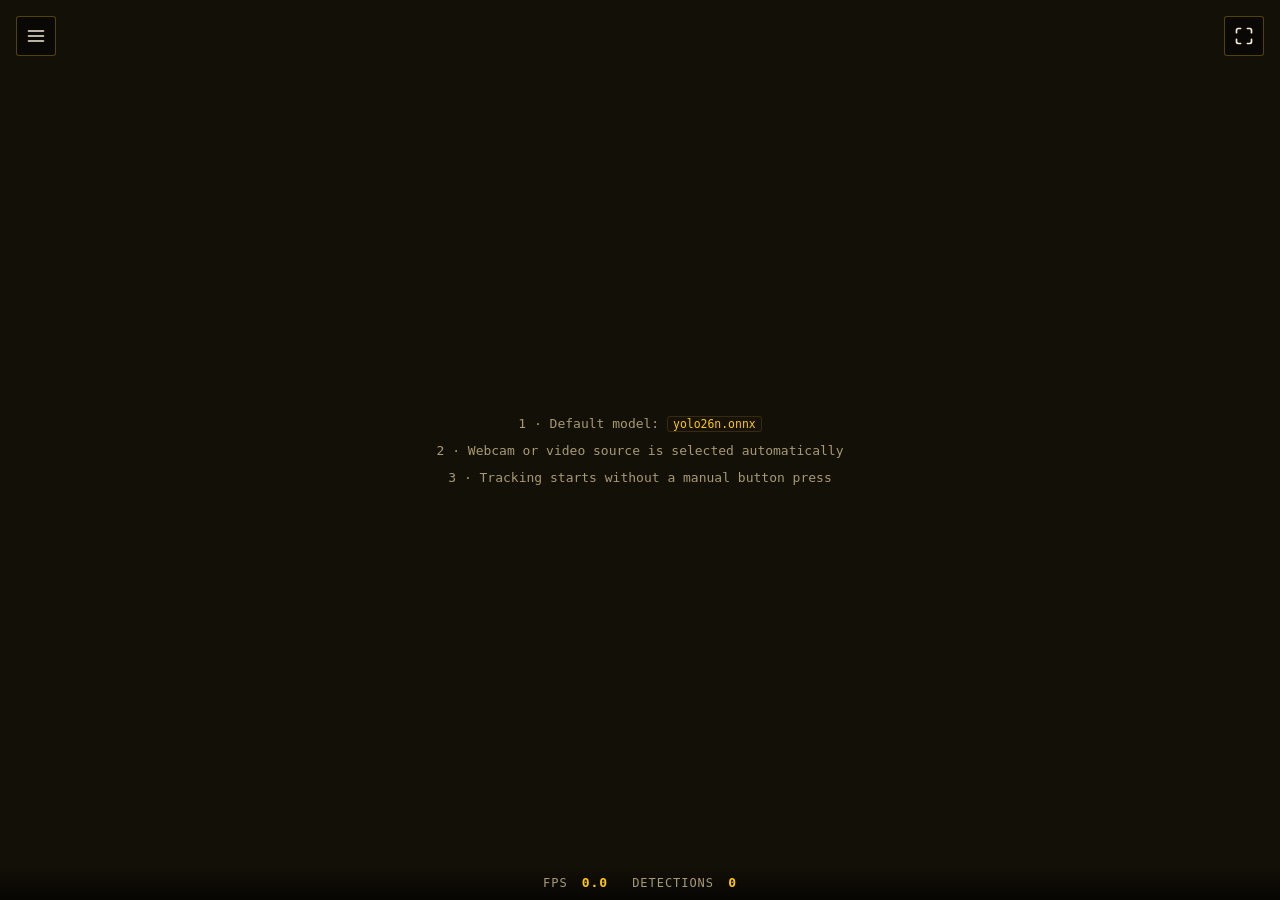
<file: index.html>
<!doctype html>
<html lang="en">
  <head>
    <meta charset="UTF-8" />
    <meta name="viewport" content="width=device-width, initial-scale=1.0, viewport-fit=cover" />
    <meta name="theme-color" content="#0c0a05" />
    <title>Safety · Browser Tracking Console</title>
    <link rel="manifest" href="manifest.webmanifest" />
    <link rel="icon" type="image/svg+xml" href="icon.svg" />
    <link rel="apple-touch-icon" href="icon-192.png" />
    <link rel="stylesheet" href="style.css" />
  </head>
  <body>
    <div class="scanlines" aria-hidden="true"></div>

    <div class="stage" id="stage">
      <!-- Scroll container: in "Narrow" display mode the frame keeps the
           camera's aspect ratio at full height and scrolls sideways. -->
      <div class="viewport" id="viewport">
        <div class="frame" id="frame">
          <video id="video" playsinline muted></video>
          <canvas id="panoCanvas" class="hidden"></canvas>
          <canvas id="overlay"></canvas>
        </div>
      </div>

      <!-- Narrow mode: whole frame in miniature, visible part highlighted.
           Tap / drag to jump. -->
      <div class="minimap-wrap hidden" id="minimapWrap">
        <div class="minimap" id="minimap" role="slider" aria-label="Visible part of the image" tabindex="0">
          <canvas id="minimapCanvas"></canvas>
        </div>
        <button
          id="minimapToggle"
          class="minimap-toggle"
          type="button"
          aria-controls="minimap"
          aria-expanded="true"
          aria-label="Hide minimap"
          title="Hide minimap"
        >
          <!-- shown while open: collapse -->
          <svg class="icon-hide" viewBox="0 0 24 24" width="14" height="14" fill="none" stroke="currentColor" stroke-width="2.2" stroke-linecap="round" stroke-linejoin="round">
            <polyline points="6 15 12 9 18 15"></polyline>
          </svg>
          <!-- shown while collapsed: map -->
          <svg class="icon-show" viewBox="0 0 24 24" width="14" height="14" fill="none" stroke="currentColor" stroke-width="2" stroke-linecap="round" stroke-linejoin="round">
            <polygon points="1 6 1 22 8 18 16 22 23 18 23 2 16 6 8 2 1 6"></polygon>
            <line x1="8" y1="2" x2="8" y2="18"></line>
            <line x1="16" y1="6" x2="16" y2="22"></line>
          </svg>
        </button>
      </div>

      <button
        id="menuBtn"
        class="icon-btn menu-btn"
        type="button"
        aria-label="Open controls"
        aria-expanded="false"
      >
        <svg viewBox="0 0 24 24" width="20" height="20" fill="none" stroke="currentColor" stroke-width="2" stroke-linecap="round">
          <line x1="3" y1="6" x2="21" y2="6"></line>
          <line x1="3" y1="12" x2="21" y2="12"></line>
          <line x1="3" y1="18" x2="21" y2="18"></line>
        </svg>
      </button>

      <button
        id="fullscreenBtn"
        class="icon-btn fullscreen-btn"
        type="button"
        aria-label="Toggle fullscreen"
      >
        <svg viewBox="0 0 24 24" width="20" height="20" fill="none" stroke="currentColor" stroke-width="2" stroke-linecap="round" stroke-linejoin="round">
          <path d="M8 3H5a2 2 0 0 0-2 2v3"></path>
          <path d="M16 3h3a2 2 0 0 1 2 2v3"></path>
          <path d="M8 21H5a2 2 0 0 1-2-2v-3"></path>
          <path d="M16 21h3a2 2 0 0 0 2-2v-3"></path>
        </svg>
      </button>

      <div class="live-badge" style="display: none">
        <span class="dot"></span>LIVE
      </div>

      <div class="stage-empty">
        <p>1 · Default model: <code>yolo26n.onnx</code></p>
        <p>2 · Webcam or video source is selected automatically</p>
        <p>3 · Tracking starts without a manual button press</p>
      </div>

      <div class="stats-overlay" id="statsOverlay">
        <span>FPS <b id="fpsStat">0.0</b></span>
        <span>DETECTIONS <b id="detStat">0</b></span>
        <span style="display: none;">ACTIVE TRACKS <b id="trackStat">0</b></span>
        <span style="display: none;">IDS ASSIGNED <b id="totalStat">0</b></span>
      </div>
    </div>

    <div class="scrim" id="scrim"></div>

    <div class="update-toast hidden" id="updateToast">
      Updating to the latest version…
    </div>

    <aside class="controls-panel" id="controlsPanel">
      <div class="controls-header">
        <div class="brand">
          <img src="icon.svg" alt="" class="brand-icon" width="24" height="24" />
          <h1>Safety tracker</h1>
        </div>
        <button
          id="closeControlsBtn"
          class="icon-btn"
          type="button"
          aria-label="Close controls"
        >
          <svg viewBox="0 0 24 24" width="12" height="12" fill="none" stroke="currentColor" stroke-width="2" stroke-linecap="round">
            <line x1="4" y1="4" x2="20" y2="20"></line>
            <line x1="20" y1="4" x2="4" y2="20"></line>
          </svg>
        </button>
      </div>

      <section class="panel-section" style="display: none">
        <h2>Model</h2>
        <label class="file-btn">
          <input type="file" id="modelInput" accept=".onnx" />
          Choose yolo26n.onnx
        </label>
        <p class="status pending" id="modelStatus">No model loaded</p>
      </section>

      <section class="panel-section">
        <h2>Source</h2>
        <select id="sourceSelect">
          <option value="webcam">Webcam</option>
          <option value="file">Video file</option>
        </select>
        <div class="file-btn-wrap hidden" id="videoInputWrap">
          <label class="file-btn small">
            <input type="file" id="videoInput" accept="video/*" />
            Choose video file
          </label>
        </div>
        <!-- 360° / Bird's eye controls: hidden for now. Set PANO_UI_ENABLED
             in app.js to true to bring them back. -->
        <div id="panoControls" style="display: none">
          <div class="btn-row">
            <label class="toggle-btn" title="Treat the stream as 360° video — drag to look, scroll to zoom">
              <input type="checkbox" id="pano360Toggle" />
              360°
            </label>
            <label class="toggle-btn" title="Little planet — drag to spin / tilt, scroll to zoom">
              <input type="checkbox" id="planetToggle" />
              Bird's eye
            </label>
          </div>
          <label class="field pano-quality-field">
            <span>360° resolution</span>
            <select id="panoQuality">
              <option value="high">High · 1920×960</option>
              <option value="medium" selected>Medium · 1280×640</option>
              <option value="low">Low · 960×480</option>
            </select>
            <p class="status" id="resolutionInfo"></p>
          </label>
        </div>
        <div class="btn-row">
          <button id="startBtn" disabled>Start Tracking</button>
          <button id="stopBtn" class="secondary" disabled>Stop</button>
        </div>
      </section>

      <section class="panel-section">
        <h2>Display</h2>
        <div class="btn-row">
          <label class="toggle-btn" title="Fit the whole image to the screen">
            <input type="radio" name="viewMode" value="full" checked />
            Full
          </label>
          <label class="toggle-btn" title="Keep the image's proportions and scroll sideways — for narrow screens">
            <input type="radio" name="viewMode" value="narrow" />
            Narrow
          </label>
        </div>
      </section>

      <section class="panel-section">
        <h2>Parameters</h2>

        <label class="field">
          <span>Confidence threshold <b id="confVal">0.50</b></span>
          <input
            type="range"
            id="confSlider"
            min="0.05"
            max="0.9"
            step="0.01"
            value="0.5"
          />
        </label>

        <label class="field">
          <span>Match IoU threshold <b id="iouVal">0.30</b></span>
          <input
            type="range"
            id="iouSlider"
            min="0.1"
            max="0.9"
            step="0.01"
            value="0.3"
          />
        </label>

        <label class="field">
          <span>Track buffer <b id="bufferVal">30f</b></span>
          <input
            type="range"
            id="bufferSlider"
            min="5"
            max="90"
            step="1"
            value="30"
          />
        </label>

        <label class="checkbox">
          <input type="checkbox" id="trailToggle" checked />
          Draw motion trails
        </label>
      </section>

      <section class="panel-section grow">
        <h2>Class filter</h2>
        <div class="class-filter-actions">
          <button type="button" id="classAllBtn" class="mini-btn">All</button>
          <button type="button" id="classNoneBtn" class="mini-btn">None</button>
        </div>
        <div class="class-checkbox-list" id="classCheckboxList"></div>
      </section>

      <p class="panel-foot">All rights reserved</p>
    </aside>

    <script src="ort/ort.min.js"></script>
    <script src="tracker.js"></script>
    <script src="pano.js"></script>
    <script src="stats-db.js"></script>
    <script src="app.js"></script>
  </body>
</html>
</file>
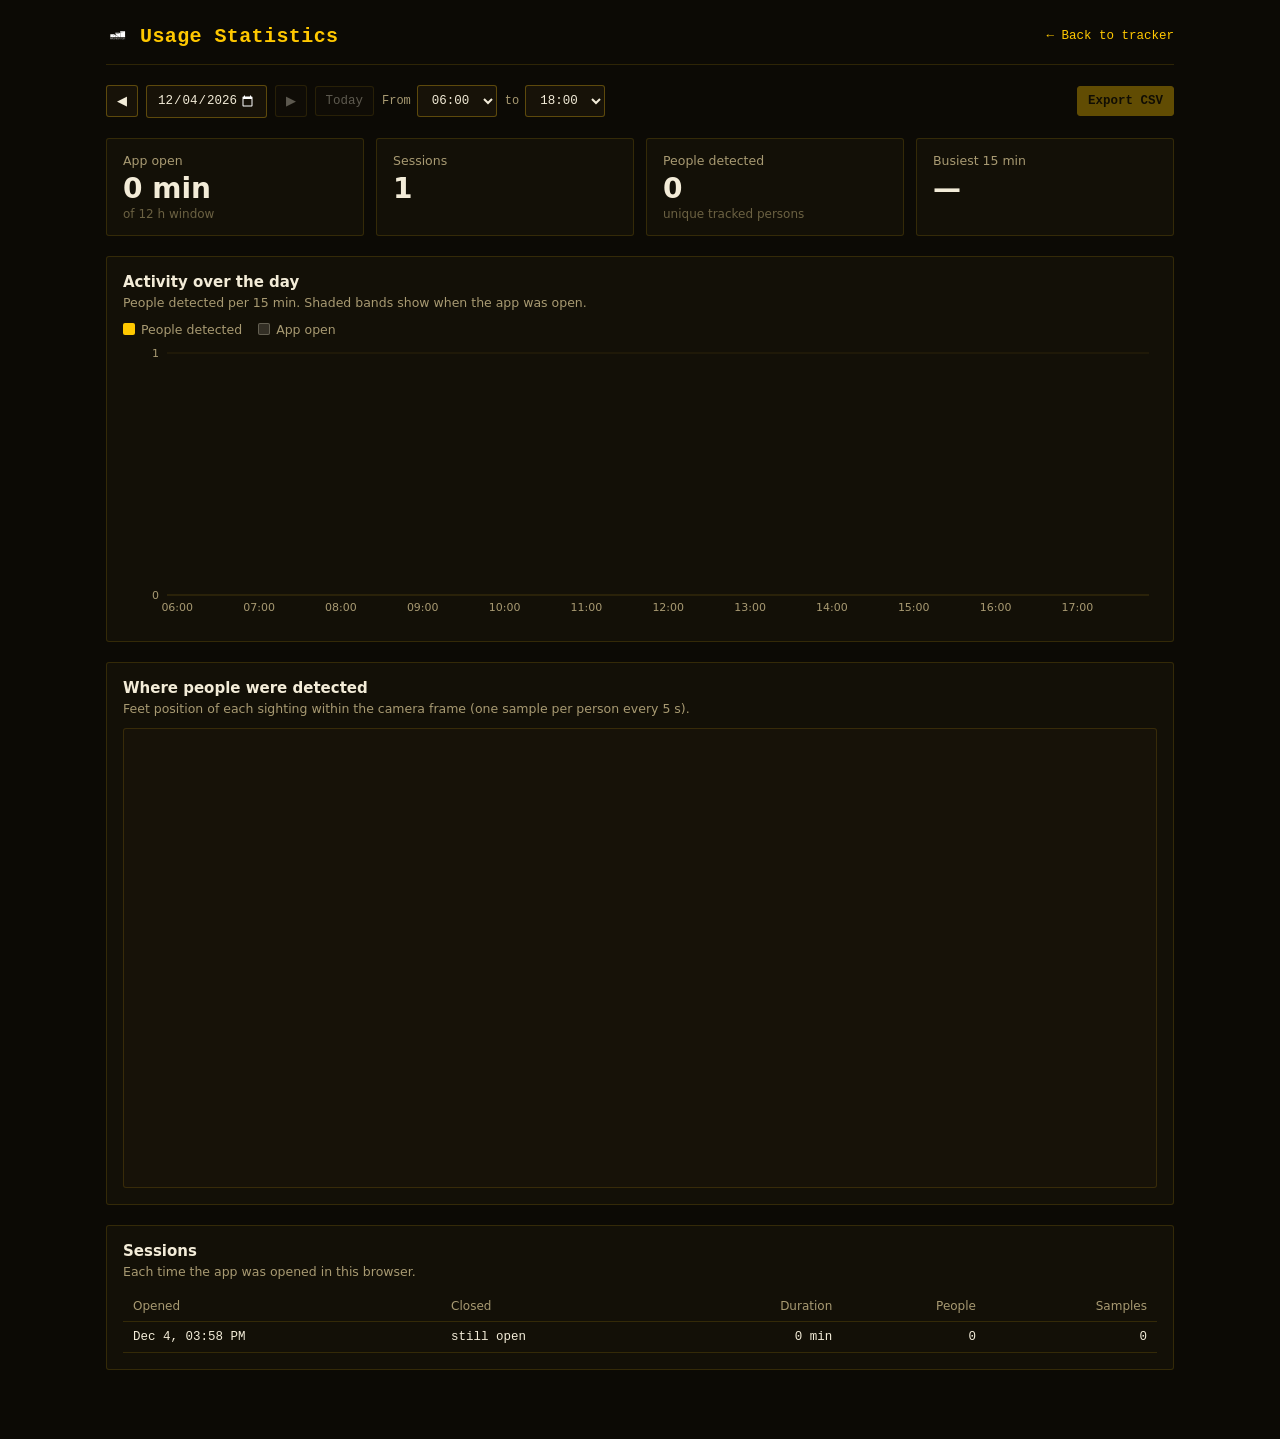
<file: admin/index.html>
<!doctype html>
<html lang="en">
  <head>
    <meta charset="UTF-8" />
    <script>
      // Static hosts with "clean URLs" (Cloudflare Pages, Vercel, Netlify…)
      // serve this page at /admin without a trailing slash, which would make
      // the relative paths below resolve against the site root (/admin.js →
      // 404). Pin the base to this page's folder so they work either way.
      (function () {
        var p = location.pathname;
        if (!p.endsWith("/")) {
          p = /\.[^/]*$/.test(p) ? p.replace(/[^/]*$/, "") : p + "/";
        }
        var base = document.createElement("base");
        base.href = p;
        document.head.appendChild(base);
      })();
    </script>
    <meta name="viewport" content="width=device-width, initial-scale=1.0, viewport-fit=cover" />
    <meta name="theme-color" content="#0c0a05" />
    <title>Usage Statistics</title>
    <link rel="icon" type="image/svg+xml" href="../icon.svg" />
    <link rel="stylesheet" href="admin.css" />
  </head>
  <body>
    <main class="admin">
      <header class="admin-header">
        <div class="brand">
          <img src="../icon.svg" alt="" width="24" height="24" />
          <h1>Usage Statistics</h1>
        </div>
        <a href="../" class="back-link">← Back to tracker</a>
      </header>
      <div id="root"></div>
    </main>

    <script src="../vendor/react.production.min.js"></script>
    <script src="../vendor/react-dom.production.min.js"></script>
    <script src="../vendor/prop-types.min.js"></script>
    <script src="../vendor/Recharts.js"></script>
    <script src="../stats-db.js"></script>
    <script src="admin.js"></script>
  </body>
</html>
</file>
<file: style.css>
:root {
  --bg: #0c0a05;
  --bg-panel: #131007;
  --bg-field: #171208;
  --line: rgba(255, 200, 20, 0.14);
  --line-strong: rgba(255, 200, 20, 0.3);
  --accent: #ffc800;
  --accent-soft: rgba(255, 200, 0, 0.12);
  --accent-dim: #9c7d00;
  --amber: #ff9f1c;
  --red: #ff5f6d;
  --text: #f3ecd8;
  --text-dim: #a89a72;
  --text-faint: #6b6142;
  --font-mono: "JetBrains Mono", ui-monospace, monospace;
  --font-body: "Inter", system-ui, sans-serif;
  --radius: 3px;
}

* { box-sizing: border-box; }

@media (prefers-reduced-motion: reduce) {
  *, *::before, *::after { animation-duration: 0.001ms !important; transition-duration: 0.001ms !important; }
}

html, body {
  margin: 0;
  height: 100%;
  overflow: hidden;
  background: var(--bg);
  color: var(--text);
  font-family: var(--font-body);
}

/* faint CRT scanline texture over the whole page, very subtle */
.scanlines {
  position: fixed;
  inset: 0;
  pointer-events: none;
  z-index: 50;
  background: repeating-linear-gradient(
    to bottom,
    rgba(0,0,0,0) 0px,
    rgba(0,0,0,0) 2px,
    rgba(0,0,0,0.06) 3px
  );
  mix-blend-mode: overlay;
  opacity: 0.5;
}

a { color: var(--accent); }

code {
  font-family: var(--font-mono);
  background: var(--bg-field);
  border: 1px solid var(--line);
  padding: 0 5px;
  border-radius: var(--radius);
  font-size: 0.88em;
  color: var(--accent);
}

/* ---------------- fullscreen camera stage ---------------- */

.stage {
  position: fixed;
  inset: 0;
  width: 100vw;
  height: 100vh;
  background: #000;
  overflow: hidden;
  background-image:
    radial-gradient(ellipse 900px 500px at 15% -10%, rgba(255,200,0,0.08), transparent 60%),
    radial-gradient(ellipse 700px 500px at 100% 0%, rgba(255,200,0,0.05), transparent 60%);
}

.stage video {
  width: 100%;
  height: 100%;
  object-fit: fill;
  display: block;
  background: #000;
}

.stage canvas {
  position: absolute;
  inset: 0;
  width: 100%;
  height: 100%;
}

/* The image lives in a scroll box. "Full" keeps the frame at 100% (the
   original stretched view); "Narrow" widens the frame to the camera's
   aspect ratio at full height and scrolls it sideways. The minimap shows
   the position, so the native scrollbar is hidden. */
.viewport {
  position: absolute;
  inset: 0;
  overflow-x: auto;
  overflow-y: hidden;
  overscroll-behavior-x: contain;
  scrollbar-width: none;
}
.viewport::-webkit-scrollbar { display: none; }
.frame {
  position: relative;
  width: 100%;
  height: 100%;
}
.stage.narrow #overlay { cursor: grab; touch-action: pan-x; }
.stage.narrow #overlay:active { cursor: grabbing; }

/* Minimap + its hide/show button, centred at the top between the menu and
   fullscreen buttons. Collapsed, only the button remains. */
.minimap-wrap {
  position: absolute;
  top: 16px;
  left: 50%;
  transform: translateX(-50%);
  z-index: 5;
  display: flex;
  align-items: flex-start;
  gap: 6px;
}
.minimap-wrap.collapsed .minimap { display: none; }
.minimap-wrap .icon-show,
.minimap-wrap.collapsed .icon-hide { display: none; }
.minimap-wrap.collapsed .icon-show { display: block; }

.minimap-toggle {
  flex: 0 0 auto;
  width: 28px;
  height: 28px;
  padding: 0;
  display: flex;
  align-items: center;
  justify-content: center;
  background: rgba(7, 6, 3, 0.7);
  border: 1px solid var(--line-strong);
  border-radius: var(--radius);
  color: var(--text);
  backdrop-filter: blur(4px);
}
.minimap-toggle:hover:not(:disabled) { filter: brightness(1.2); border-color: var(--accent); }
.minimap-wrap.collapsed .minimap-toggle { width: 40px; height: 40px; }

.minimap {
  position: relative;
  width: min(calc(50vw - 68px), 120px);
  aspect-ratio: 16 / 9;
  background: #000;
  border: 1px solid var(--line-strong);
  border-radius: var(--radius);
  box-shadow: 0 4px 14px rgba(0, 0, 0, 0.6);
  overflow: hidden;
  cursor: pointer;
  touch-action: none;
}
.minimap:focus-visible { outline: 2px solid var(--accent); outline-offset: 2px; }

/* 360 mode: the WebGL view replaces the raw equirectangular video, and the
   overlay (topmost) takes drag / zoom input. */
.stage.pano video { visibility: hidden; }
.stage.pano #overlay { cursor: grab; touch-action: none; }
.stage.pano #overlay:active { cursor: grabbing; }

.live-badge {
  position: absolute;
  top: 14px; left: 50%;
  transform: translateX(-50%);
  font-family: var(--font-mono);
  font-size: 11px;
  letter-spacing: 0.1em;
  background: rgba(0,0,0,0.55);
  border: 1px solid var(--red);
  color: var(--red);
  padding: 4px 9px;
  border-radius: 999px;
  z-index: 3;
  display: none;
  align-items: center;
  gap: 6px;
  backdrop-filter: blur(2px);
}
.live-badge .dot { background: var(--red); box-shadow: 0 0 8px var(--red); animation: pulse 1.4s infinite; }
.stage.live .live-badge { display: flex; }
.stage.live .stage-empty { display: none; }

@keyframes pulse { 0%,100% { opacity: 1; } 50% { opacity: 0.35; } }

.stage-empty {
  position: absolute;
  inset: 0;
  display: flex;
  flex-direction: column;
  align-items: center;
  justify-content: center;
  gap: 6px;
  font-family: var(--font-mono);
  font-size: 13px;
  color: var(--text-dim);
  text-align: center;
  padding: 0 24px;
  background:
    linear-gradient(var(--bg-panel), var(--bg-panel)),
    repeating-linear-gradient(45deg, rgba(255,200,0,0.03) 0 2px, transparent 2px 14px);
}
.stage-empty p { margin: 3px 0; }
.stage-empty b { color: var(--accent); }

/* ---------------- overlay chrome: icon buttons + stats ---------------- */

.icon-btn {
  position: absolute;
  z-index: 6;
  width: 40px;
  height: 40px;
  padding: 0;
  display: flex;
  align-items: center;
  justify-content: center;
  background: rgba(7, 6, 3, 0.7);
  border: 1px solid var(--line-strong);
  border-radius: var(--radius);
  color: var(--text);
  cursor: pointer;
  backdrop-filter: blur(4px);
  transition: filter 0.15s ease, border-color 0.15s ease;
}
.icon-btn:hover { filter: brightness(1.2); border-color: var(--accent); }

.menu-btn { top: 16px; left: 16px; }
.fullscreen-btn { top: 16px; right: 16px; }

.stats-overlay {
  position: absolute;
  left: 0; right: 0; bottom: 0;
  z-index: 4;
  display: flex;
  flex-wrap: wrap;
  justify-content: center;
  gap: 10px 24px;
  padding: 10px 16px calc(10px + env(safe-area-inset-bottom, 0px));
  background: linear-gradient(to top, rgba(0,0,0,0.65), transparent);
  font-family: var(--font-mono);
  font-size: 12px;
  letter-spacing: 0.08em;
  color: var(--text-dim);
  pointer-events: none;
}
.stats-overlay b { color: var(--accent); font-size: 13px; margin-left: 6px; }

/* ---------------- controls drawer ---------------- */

.scrim {
  position: fixed;
  inset: 0;
  z-index: 9;
  background: rgba(0,0,0,0.55);
  opacity: 0;
  pointer-events: none;
  transition: opacity 0.2s ease;
}
.scrim.show { opacity: 1; pointer-events: auto; }

.controls-panel {
  position: fixed;
  top: 0; right: 0;
  z-index: 10;
  width: min(360px, 88vw);
  height: 100vh;
  height: 100dvh;
  display: flex;
  flex-direction: column;
  gap: 16px;
  padding: 18px 18px 14px;
  background: var(--bg-panel);
  border-left: 1px solid var(--line);
  overflow-y: auto;
  transform: translateX(100%);
  transition: transform 0.25s ease;
}
.controls-panel.open { transform: translateX(0); }

.controls-header {
  display: flex;
  align-items: center;
  justify-content: space-between;
  padding-bottom: 12px;
  border-bottom: 1px solid var(--line);
}
.controls-header .brand {
  display: flex;
  align-items: center;
  gap: 10px;
  min-width: 0;
}
.brand-icon { flex: 0 0 auto; display: block; }
.controls-header h1 {
  font-family: var(--font-mono);
  font-size: 16px;
  letter-spacing: 0.06em;
  margin: 0;
  color: var(--accent);
  text-shadow: 0 0 12px rgba(255,200,0,0.6);
}
.controls-header .icon-btn {
  position: static;
  width: 24px;
  height: 24px;
  flex: 0 0 auto;
}

.panel-section {
  background: var(--bg-field);
  border: 1px solid var(--line);
  border-radius: var(--radius);
  padding: 16px;
  flex: 0 0 auto;
}
.panel-section.grow { flex: 1; display: flex; flex-direction: column; min-height: 160px; }

.panel-section h2 {
  font-family: var(--font-mono);
  font-size: 11px;
  letter-spacing: 0.12em;
  color: var(--text-dim);
  margin: 0 0 12px;
  font-weight: 600;
}

select, input[type="file"] {
  font-family: var(--font-body);
}

select {
  width: 100%;
  background: var(--bg-panel);
  border: 1px solid var(--line);
  color: var(--text);
  padding: 9px 10px;
  border-radius: var(--radius);
  font-size: 13px;
  margin-bottom: 10px;
}

.file-btn {
  display: block;
  text-align: center;
  background: var(--accent-soft);
  border: 1px dashed var(--accent-dim);
  color: var(--accent);
  padding: 12px;
  border-radius: var(--radius);
  font-size: 13px;
  font-weight: 500;
  cursor: pointer;
  transition: background 0.15s ease, border-color 0.15s ease;
}
.file-btn:hover { background: rgba(255,200,0,0.2); border-color: var(--accent); }
.file-btn.small { padding: 9px; font-size: 12.5px; }
.file-btn input { display: none; }
.file-btn-wrap { margin-top: 10px; }

.status {
  font-family: var(--font-mono);
  font-size: 12px;
  margin: 10px 0 0;
  padding-left: 14px;
  position: relative;
  color: var(--text-dim);
}
.status::before {
  content: "";
  position: absolute;
  left: 0; top: 5px;
  width: 7px; height: 7px;
  border-radius: 50%;
  background: var(--text-faint);
}
.status.ok { color: var(--accent); }
.status.ok::before { background: var(--accent); box-shadow: 0 0 6px var(--accent); }
.status.pending::before { background: var(--amber); }
.status.err { color: var(--red); }
.status.err::before { background: var(--red); }

.btn-row { display: flex; gap: 8px; margin-top: 4px; }

.pano-quality-field { margin: 12px 0 6px; }
.pano-quality-field span { display: block; margin-bottom: 6px; }
.pano-quality-field select { margin-bottom: 0; }
.pano-quality-field select:disabled { opacity: 0.35; cursor: not-allowed; }
.pano-quality-field .status { margin-top: 8px; }
.pano-quality-field .status:empty { display: none; }

button {
  flex: 1;
  font-family: var(--font-mono);
  font-size: 12.5px;
  letter-spacing: 0.05em;
  font-weight: 600;
  padding: 11px 10px;
  border-radius: var(--radius);
  border: 1px solid var(--accent);
  background: var(--accent);
  color: #1a1400;
  cursor: pointer;
  transition: filter 0.15s ease, opacity 0.15s ease;
}
button:hover:not(:disabled) { filter: brightness(1.12); }
button:disabled { opacity: 0.35; cursor: not-allowed; }
button.secondary {
  background: transparent;
  color: var(--text-dim);
  border-color: var(--line-strong);
}
button.secondary:hover:not(:disabled) { color: var(--text); border-color: var(--text-dim); }

.mini-btn {
  flex: 0 0 auto;
  padding: 6px 12px;
  font-size: 11px;
}

.class-filter-actions {
  display: flex;
  gap: 8px;
  margin-bottom: 10px;
}

.field {
  display: block;
  margin-bottom: 14px;
  font-size: 12.5px;
  color: var(--text-dim);
}
.field span { display: flex; justify-content: space-between; margin-bottom: 6px; }
.field b { color: var(--accent); font-family: var(--font-mono); font-weight: 600; }

input[type="range"] {
  width: 100%;
  accent-color: var(--accent);
  height: 4px;
  background: var(--bg-panel);
}

.checkbox {
  display: flex;
  align-items: center;
  gap: 8px;
  font-size: 12.5px;
  color: var(--text-dim);
  cursor: pointer;
}
.checkbox input { accent-color: var(--accent); }

/* Checkbox rendered as a button-sized toggle: outlined when off, filled
   when on. The real input stays in the label (visually hidden) so it keeps
   keyboard focus, form state and the change event. */
.toggle-btn {
  flex: 1;
  display: flex;
  align-items: center;
  justify-content: center;
  text-align: center;
  font-family: var(--font-mono);
  font-size: 12.5px;
  letter-spacing: 0.05em;
  font-weight: 600;
  padding: 11px 10px;
  border-radius: var(--radius);
  border: 1px solid var(--line-strong);
  background: transparent;
  color: var(--text-dim);
  cursor: pointer;
  user-select: none;
  transition: filter 0.15s ease, opacity 0.15s ease, background 0.15s ease;
}
/* Status light: a hollow ring when off, a filled dot when on, so a toggle
   reads as a switch rather than an action button like "Start Tracking". */
.toggle-btn::before {
  content: "";
  flex: 0 0 auto;
  width: 8px;
  height: 8px;
  margin-right: 8px;
  border-radius: 50%;
  border: 1.5px solid currentColor;
}
.toggle-btn:has(input:checked)::before { background: currentColor; }
.toggle-btn input {
  position: absolute;
  opacity: 0;
  width: 1px;
  height: 1px;
  pointer-events: none;
}
.toggle-btn:hover:not(:has(input:disabled)) { color: var(--text); border-color: var(--text-dim); }
.toggle-btn:has(input:checked) {
  background: var(--accent);
  border-color: var(--accent);
  color: #1a1400;
}
.toggle-btn:has(input:checked):hover:not(:has(input:disabled)) { filter: brightness(1.12); color: #1a1400; border-color: var(--accent); }
.toggle-btn:has(input:focus-visible) { outline: 2px solid var(--accent); outline-offset: 2px; }
.toggle-btn:has(input:disabled) { opacity: 0.35; cursor: not-allowed; }

.class-checkbox-list {
  flex: 1;
  display: flex;
  flex-direction: column;
  gap: 8px;
  overflow-y: auto;
  padding-right: 4px;
}
.class-checkbox {
  display: flex;
  align-items: center;
  gap: 8px;
  font-size: 12.5px;
  color: var(--text-dim);
  cursor: pointer;
  text-transform: capitalize;
}
.class-checkbox input { accent-color: var(--accent); }

.hidden { display: none !important; }

.update-toast {
  position: fixed;
  top: 16px;
  left: 50%;
  transform: translateX(-50%);
  z-index: 20;
  background: rgba(7, 6, 3, 0.9);
  border: 1px solid var(--accent);
  color: var(--accent);
  font-family: var(--font-mono);
  font-size: 12.5px;
  letter-spacing: 0.05em;
  padding: 10px 18px;
  border-radius: var(--radius);
  box-shadow: 0 0 16px rgba(255, 200, 0, 0.35);
  backdrop-filter: blur(4px);
}

.panel-foot {
  flex: 0 0 auto;
  margin: 0;
  padding-top: 10px;
  border-top: 1px solid var(--line);
  font-size: 11px;
  color: var(--text-faint);
  text-align: center;
}

@media (max-width: 480px) {
  .controls-panel { width: 100vw; }
}
</file>
<file: admin/admin.css>
:root {
  --bg: #0c0a05;
  --bg-panel: #131007;
  --bg-field: #171208;
  --line: rgba(255, 200, 20, 0.14);
  --line-strong: rgba(255, 200, 20, 0.3);
  --accent: #ffc800;
  --text: #f3ecd8;
  --text-dim: #a89a72;
  --text-faint: #6b6142;
  --font-mono: "JetBrains Mono", ui-monospace, monospace;
  --font-body: "Inter", system-ui, sans-serif;
  --radius: 3px;
}

* { box-sizing: border-box; }

html, body {
  margin: 0;
  background: var(--bg);
  color: var(--text);
  font-family: var(--font-body);
}

a { color: var(--accent); }

.admin {
  max-width: 1100px;
  margin: 0 auto;
  padding: 24px 16px 48px;
}

.admin-header {
  display: flex;
  align-items: center;
  justify-content: space-between;
  gap: 12px;
  flex-wrap: wrap;
  padding-bottom: 16px;
  border-bottom: 1px solid var(--line);
  margin-bottom: 20px;
}
.brand { display: flex; align-items: center; gap: 10px; }
.brand h1 {
  margin: 0;
  font-family: var(--font-mono);
  font-size: 20px;
  letter-spacing: 0.02em;
  color: var(--accent);
}
.back-link { font-family: var(--font-mono); font-size: 12.5px; text-decoration: none; }
.back-link:hover { text-decoration: underline; }

/* ---------------- filter row ---------------- */

.filters {
  display: flex;
  align-items: center;
  gap: 8px;
  flex-wrap: wrap;
  margin-bottom: 20px;
}
.filters .spacer { flex: 1; }
.filters label {
  display: flex;
  align-items: center;
  gap: 6px;
  font-family: var(--font-mono);
  font-size: 12px;
  color: var(--text-dim);
}
.filters input,
.filters select,
.filters button {
  font-family: var(--font-mono);
  font-size: 12.5px;
  color: var(--text);
  background: var(--bg-field);
  border: 1px solid var(--line-strong);
  border-radius: var(--radius);
  padding: 7px 10px;
  color-scheme: dark;
}
.filters button { cursor: pointer; }
.filters button:hover:not(:disabled) { border-color: var(--text-dim); }
.filters button:disabled { opacity: 0.35; cursor: not-allowed; }
.filters button.primary {
  background: var(--accent);
  border-color: var(--accent);
  color: #1a1400;
  font-weight: 600;
}

/* ---------------- stat tiles ---------------- */

.tiles {
  display: grid;
  grid-template-columns: repeat(auto-fit, minmax(180px, 1fr));
  gap: 12px;
  margin-bottom: 20px;
}
.tile {
  background: var(--bg-panel);
  border: 1px solid var(--line);
  border-radius: var(--radius);
  padding: 14px 16px;
}
.tile-label { font-size: 12.5px; color: var(--text-dim); }
.tile-value {
  font-size: 28px;
  font-weight: 600;
  margin-top: 4px;
  font-variant-numeric: proportional-nums;
}
.tile-sub { font-size: 12px; color: var(--text-faint); margin-top: 2px; }

/* ---------------- chart cards ---------------- */

.card {
  background: var(--bg-panel);
  border: 1px solid var(--line);
  border-radius: var(--radius);
  padding: 16px;
  margin-bottom: 20px;
}
.card h2 { margin: 0; font-size: 15px; font-weight: 600; }
.card .sub { margin: 4px 0 12px; font-size: 12.5px; color: var(--text-dim); }

.legend {
  display: flex;
  gap: 16px;
  flex-wrap: wrap;
  font-size: 12.5px;
  color: var(--text-dim);
  margin-bottom: 8px;
}
.legend span { display: inline-flex; align-items: center; gap: 6px; }
.swatch { width: 12px; height: 12px; border-radius: 2px; display: inline-block; }
.swatch.bar { background: var(--accent); }
.swatch.band { background: rgba(243, 236, 216, 0.14); border: 1px solid rgba(243, 236, 216, 0.25); }
.swatch.dot { border-radius: 50%; background: var(--accent); }

.chart-box { width: 100%; height: 280px; }
.scatter-box {
  width: 100%;
  aspect-ratio: 2 / 1;
  max-height: 460px;
  background: var(--bg-field);
  border: 1px solid var(--line);
  border-radius: var(--radius);
}

.tip {
  background: #1d180b;
  border: 1px solid var(--line-strong);
  border-radius: var(--radius);
  padding: 8px 10px;
  font-size: 12.5px;
  color: var(--text);
  box-shadow: 0 4px 16px rgba(0, 0, 0, 0.5);
}
.tip .tip-title { color: var(--text-dim); font-family: var(--font-mono); font-size: 11.5px; margin-bottom: 4px; }
.tip b { font-weight: 600; }

.empty {
  padding: 40px 16px;
  text-align: center;
  color: var(--text-dim);
  font-size: 13px;
  line-height: 1.6;
}

/* ---------------- sessions table ---------------- */

.table-wrap { overflow-x: auto; }
table { width: 100%; border-collapse: collapse; font-size: 13px; }
th, td { text-align: left; padding: 8px 10px; border-bottom: 1px solid var(--line); white-space: nowrap; }
th { color: var(--text-dim); font-weight: 500; font-size: 12px; }
td.num, th.num { text-align: right; font-variant-numeric: tabular-nums; }
td { font-family: var(--font-mono); font-size: 12.5px; }
</file>
